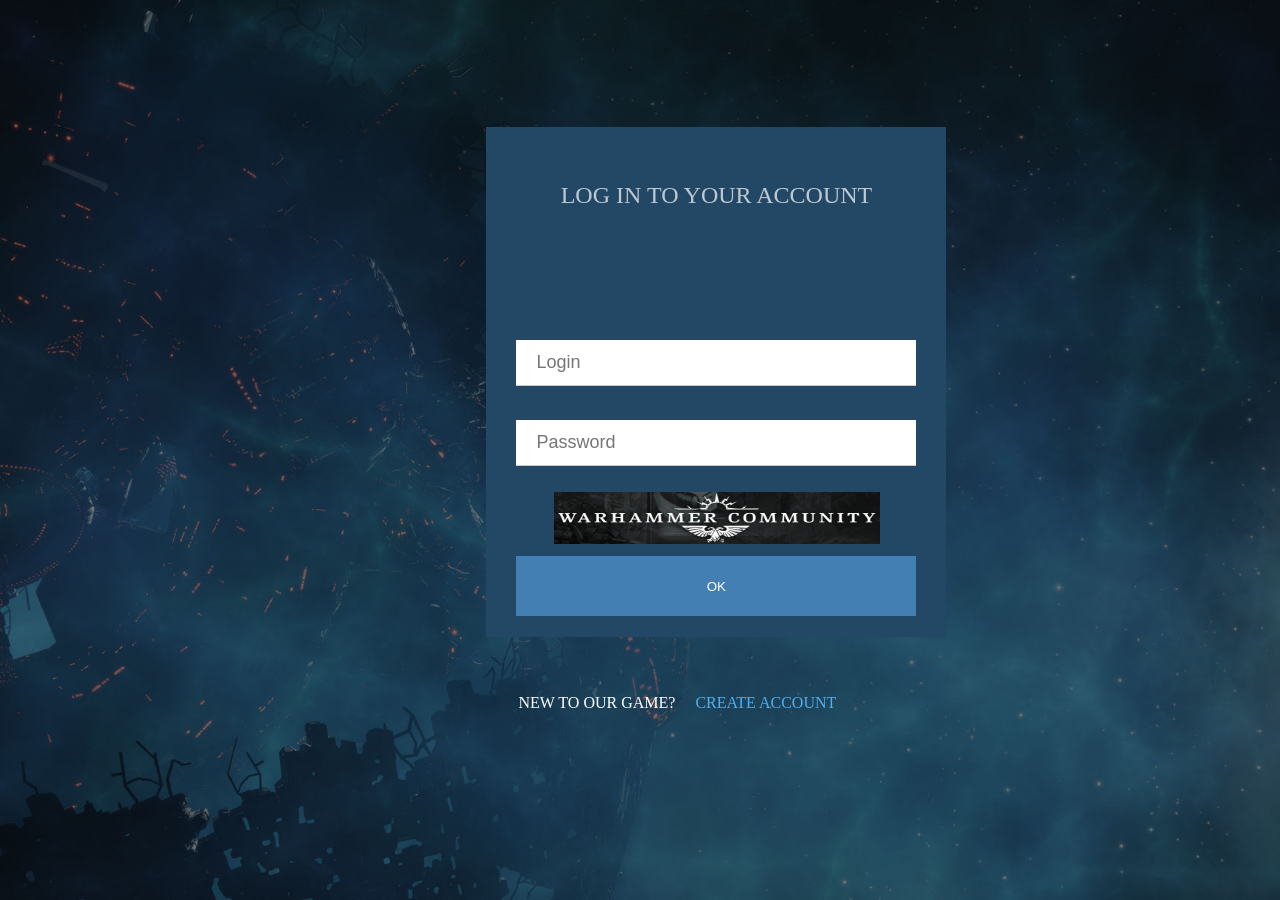
<file: index.html>
<!DOCTYPE html>
<html lang="en">
<head>
	<meta charser="UTF-8">
	<title>Space Warriors</title>
	<link rel="stylesheet" type="text/css" href="chat/css/index.css" title="stylesheet">
</head>
<body>
<div id="form">
	<div id="motto">LOG IN TO YOUR ACCOUNT</div>
	<div id="fields">
<form action="chat/php/login.php" method="POST">
	<span id="f_login"><input type="text" placeholder="Login" name="login" value="" /></span>
	<br />
	<span id="f_passwd"><input type="password" placeholder="Password" name="passwd" value="" /></span>
	<br />
	<div id="poloska"><img src="./chat/resources/poloska.png" width="326" height="52" class="clans"></div>
	<input id="subm" type="submit" name="submit" value="OK" />
</form>
<div id="callofgame">NEW TO OUR GAME?&nbsp;&nbsp;&nbsp;&nbsp;&nbsp;<a href="chat/html/create.html">CREATE ACCOUNT</a></div>
</div>
</div>
</body>
</html>
</file>
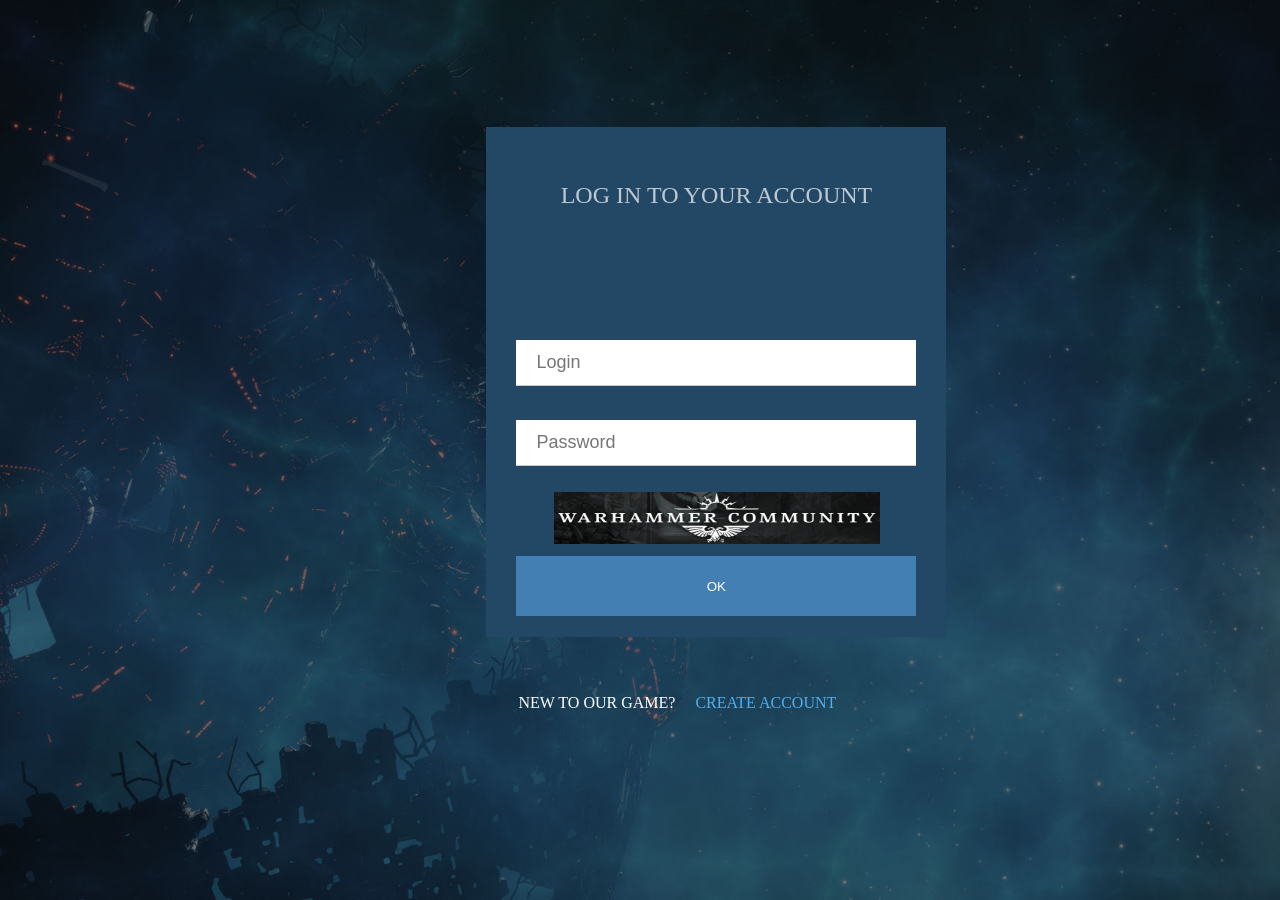
<file: chat/index.html>
<!DOCTYPE html>
<html lang="en">
<head>
	<meta charser="UTF-8">
	<title>Space Warriors</title>
	<link rel="stylesheet" type="text/css" href="./index.css" title="stylesheet">
</head>
<body>
<div id="form">
	<div id="motto">LOG IN TO YOUR ACCOUNT</div>
	<div id="fields">





<form action="login.php" method="POST">
	<span id="f_login"><input type="text" placeholder="Login" name="login" value="" /></span>
	<br />
	<span id="f_passwd"><input type="password" placeholder="Password" name="passwd" value="" /></span>
	<br />
	<div id="poloska"><img src="resources/poloska.png" width="326" height="52" class="clans"></div>

	<input id="subm" type="submit" name="submit" value="OK" />
</form>
<div id="callofgame">NEW TO OUR GAME?&nbsp;&nbsp;&nbsp;&nbsp;&nbsp;<a href="create.html">CREATE ACCOUNT</a></div>
</div>

<!-- <p>&nbsp;&nbsp;&nbsp;<a href="modif.html">change a password of an account</a></p> -->
</div>
</body>
</html>


<!-- v chate comment esli piwy ya -->
</file>
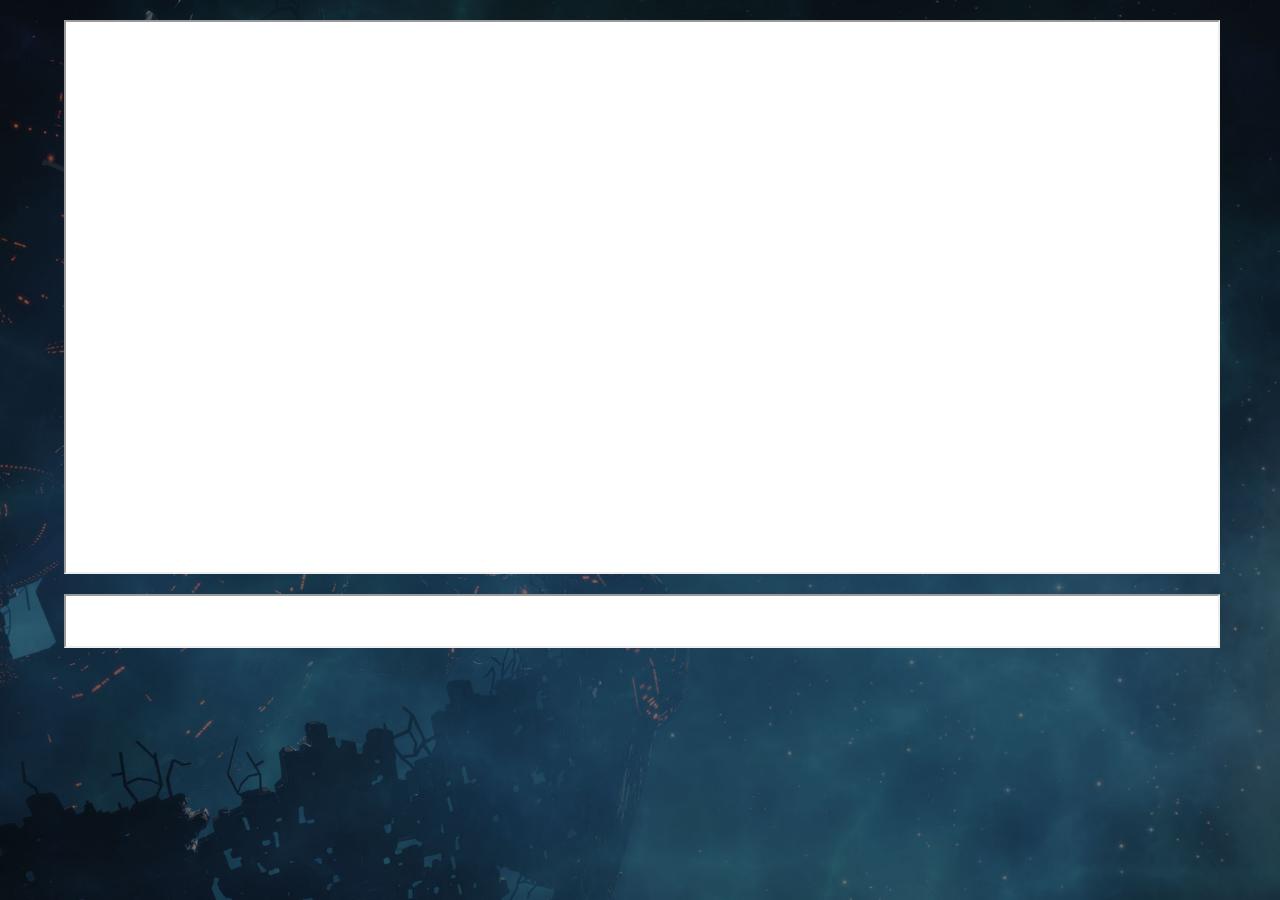
<file: chat/chat_nail.html>
<!DOCTYPE html>
<html>
<head>
	<title>Space Warriors</title>
	<style>
body
{
    margin: auto;
    padding: auto;
    background-image: url("resources/background.jpg") ;
    background-position-x: center;
    background-position-y: center;
    background-size: cover;
    background-repeat-x: no-repeat;
    background-repeat-y: no-repeat;
    background-attachment: fixed;
    background-origin: initial;
    background-clip: initial;
}
iframe 
{
    background-color: white;
    /*border: 5px solid;*/
    margin: 20px 5% 0 5%;
    /*color: transparent;*/
/*    opacity: 0.4;*/
}
	</style>
</head>
<body>

<iframe name="chat" width="90%" height="550px" src="chat.php" align="center"></iframe>
<iframe id="input_field" name="speak" width="90%" height="50px" src="speak.php" align="center"></iframe>

</body>
</html>
</file>
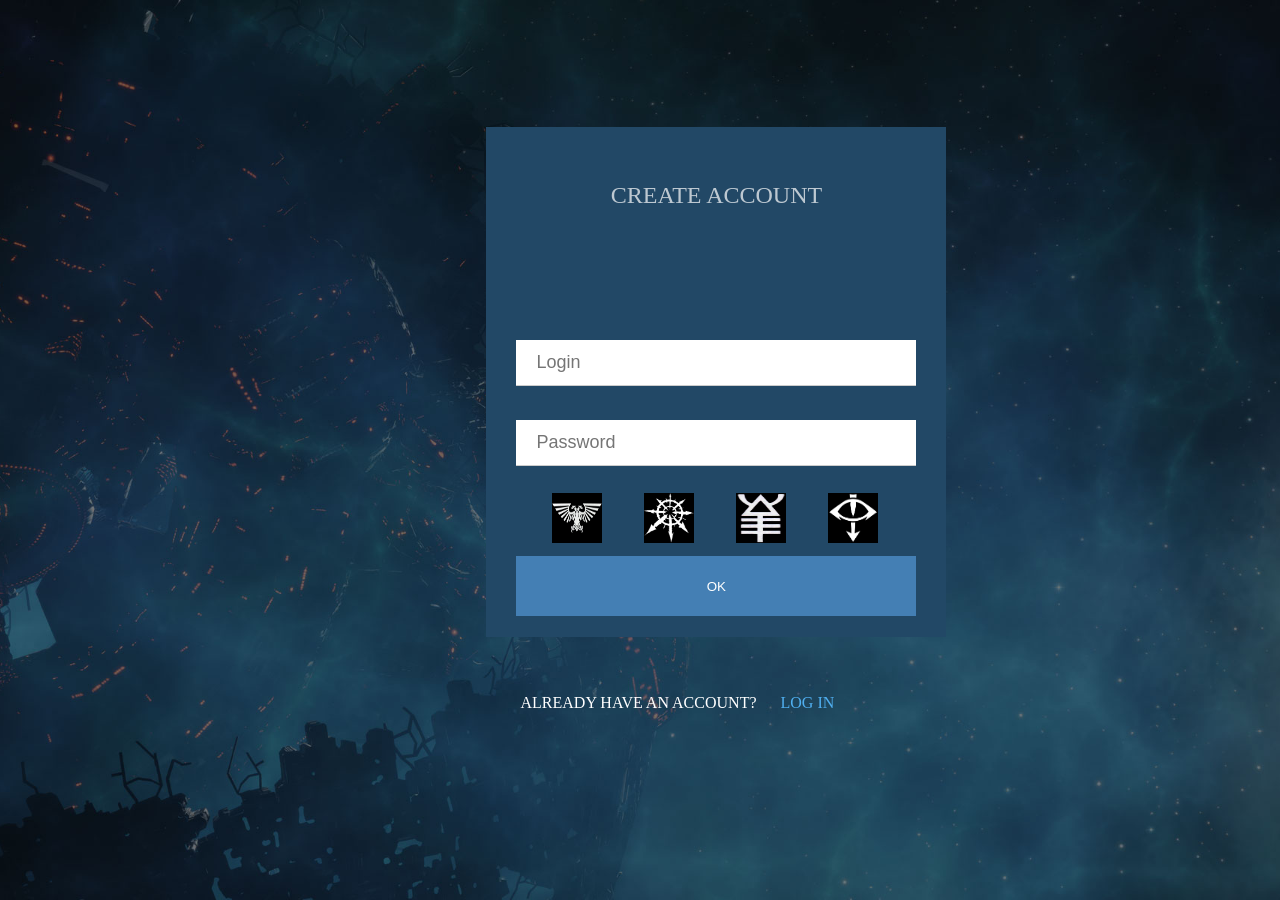
<file: chat/create.html>
<!DOCTYPE html>
<html>
<head>
	<meta charser="UTF-8">
	<title>Space Warriors</title>
	<link rel="stylesheet" type="text/css" href="./index.css" title="stylesheet">
	<style>

	</style>
</head>
<body>
<div id="form">
	<div id="motto">CREATE ACCOUNT</div>
	<div id="fields">
<form action="create.php" method="POST">
	<span id="f_login"><input type="text" placeholder="Login" name="login" value="" /></span>
	<br />
	<span id="f_passwd"><input type="password" placeholder="Password" name="passwd" value="" /></span>
	<br />


<div id="al_rads">

	<label> <input type="radio" name="clan" value="uw" id="uw-radio" name="clan1" value="">
	<img src="resources/clans/Unification_Wars.png" width="50" height="50"  class="clans"></label>

	<label> <input type="radio" name="clan" value="soc" id="soc-radio" name="clan2" value="">
	<img src="resources/clans/Star_of_Chaos.png" width="50" height="50" class="clans"></label>

	<label> <input type="radio" name="clan" value="ssar" id="ssar-radio" name="clan3" value="">
	<img src="resources/clans/Striking_Scorpions_Aspect_Rune.png" width="50" height="50" class="clans"></label>

	<label> <input type="radio" name="clan" value="hhe" id="hhe-radio" name="clan4" value="">
	<img src="resources/clans/Horus_Heresy.png" width="50" height="50" class="clans"></label>
</div>


	<input id="subm" type="submit" name="submit" value="OK" />
</form>
<div id="callofgame">ALREADY HAVE AN ACCOUNT? &nbsp;&nbsp;&nbsp;&nbsp;&nbsp;<a href="index.html">LOG IN</a></div>

</div>
</div>

</body>
</html>
</file>
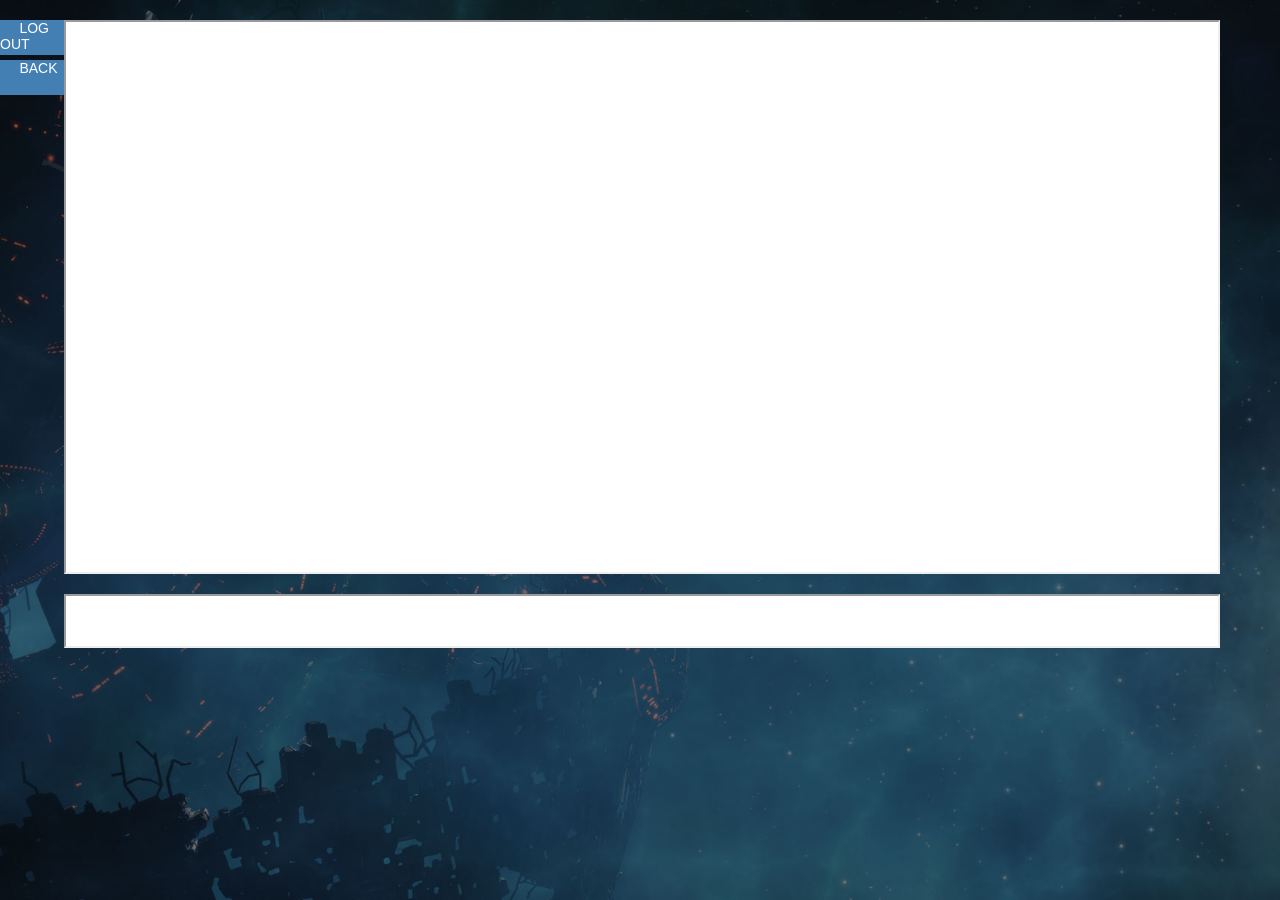
<file: chat/html/chat_nail.html>
<!DOCTYPE html>
<html>
<head>
	<title>Space Warriors</title>
	<style>
body
{
    position: relative;
    margin: auto;
    padding: auto;
    background-image: url("../resources/background.jpg") ;
    background-position-x: center;
    background-position-y: center;
    background-size: cover;
    background-repeat-x: no-repeat;
    background-repeat-y: no-repeat;
    background-attachment: fixed;
    background-origin: initial;
    background-clip: initial;
}
iframe 
{
    background-color: white;
    margin: 20px 5% 0 5%;
}
.logout_sw
{
    margin-top: -628px;
    position: absolute;
    width: 5%;
    height: 35px;
    font: 14px Sans-serif;
    color: white;
    background-color: #447FB4;
}
.logout_sw a
{
    color: white;
    opacity: 0.7;
    text-decoration: none; 
}
.logout_sw a:hover
{
    text-decoration: none;
}
#btc
{
    position: absolute;
    margin-top: -588px;: 
}

	</style>
</head>
<body>

<iframe name="chat" width="90%" height="550px" src="../php/chat.php" align="center"></iframe>
<iframe id="input_field" name="speak" width="90%" height="50px" src="../php/speak.php" align="center"></iframe>

<a href="../../index.html"><div class="logout_sw">&nbsp;&nbsp;&nbsp;&nbsp;&nbsp;LOG OUT</div></a>
<a href="switch.html"><div class="logout_sw" id="btc">&nbsp;&nbsp;&nbsp;&nbsp;&nbsp;BACK</div></a>

</body>
</html>
</file>
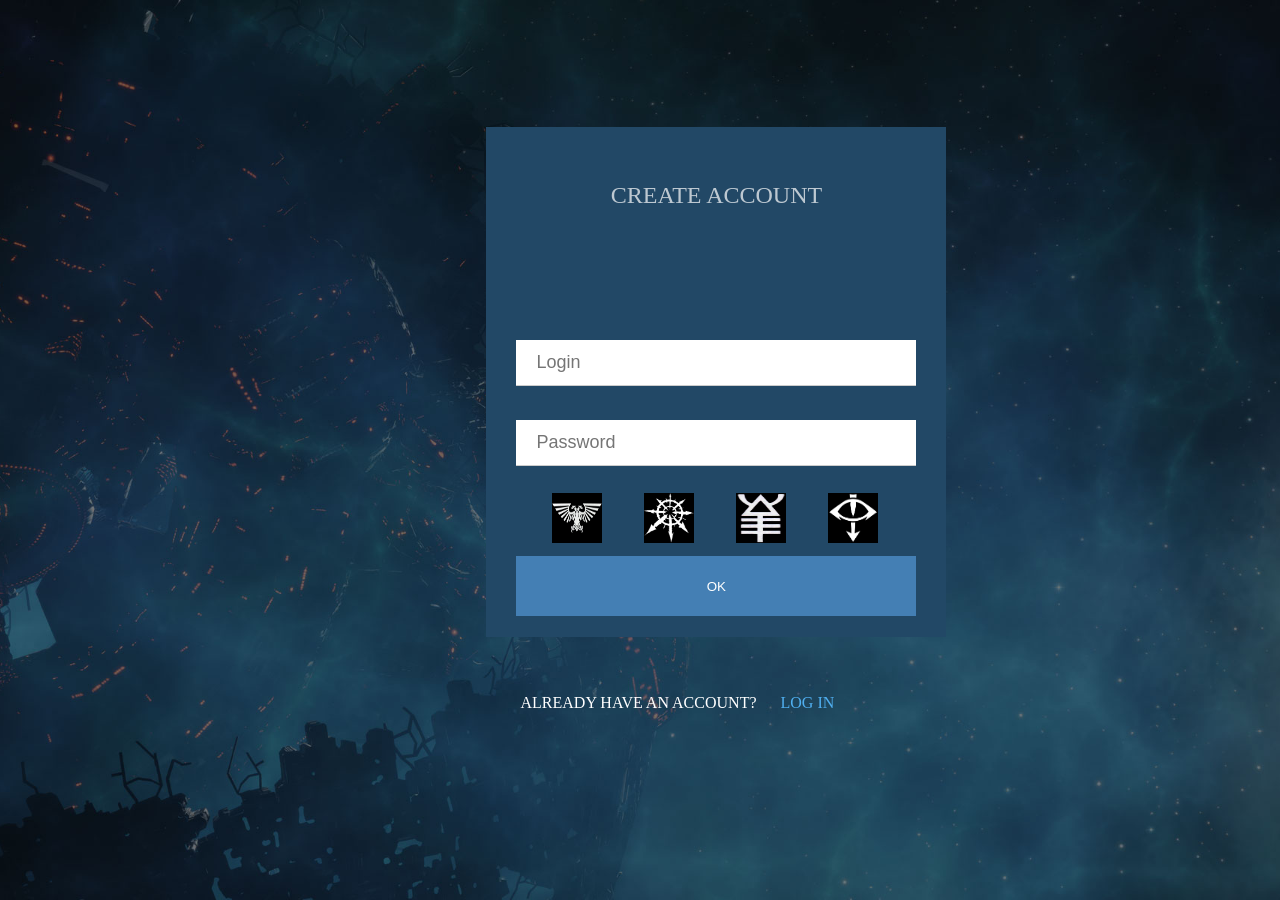
<file: chat/html/create.html>
<!DOCTYPE html>
<html>
<head>
	<meta charser="UTF-8">
	<title>Space Warriors</title>
	<link rel="stylesheet" type="text/css" href="../css/index.css" title="stylesheet">
	<style>

	</style>
</head>
<body>
<div id="form">
	<div id="motto">CREATE ACCOUNT</div>
	<div id="fields">
<form action="../php/create.php" method="POST">
	<span id="f_login"><input type="text" placeholder="Login" name="login" value="" /></span>
	<br />
	<span id="f_passwd"><input type="password" placeholder="Password" name="passwd" value="" /></span>
	<br />


<div id="al_rads">

	<label> <input type="radio" name="clan" value="uw" id="uw-radio" name="clan1" value="">
	<img src="../resources/clans/Unification_Wars.png" width="50" height="50"  class="clans"></label>

	<label> <input type="radio" name="clan" value="soc" id="soc-radio" name="clan2" value="">
	<img src="../resources/clans/Star_of_Chaos.png" width="50" height="50" class="clans"></label>

	<label> <input type="radio" name="clan" value="ssar" id="ssar-radio" name="clan3" value="">
	<img src="../resources/clans/Striking_Scorpions_Aspect_Rune.png" width="50" height="50" class="clans"></label>

	<label> <input type="radio" name="clan" value="hhe" id="hhe-radio" name="clan4" value="">
	<img src="../resources/clans/Horus_Heresy.png" width="50" height="50" class="clans"></label>
</div>


	<input id="subm" type="submit" name="submit" value="OK" />
</form>
<div id="callofgame">ALREADY HAVE AN ACCOUNT? &nbsp;&nbsp;&nbsp;&nbsp;&nbsp;<a href="../../index.html">LOG IN</a></div>

</div>
</div>

</body>
</html>
</file>
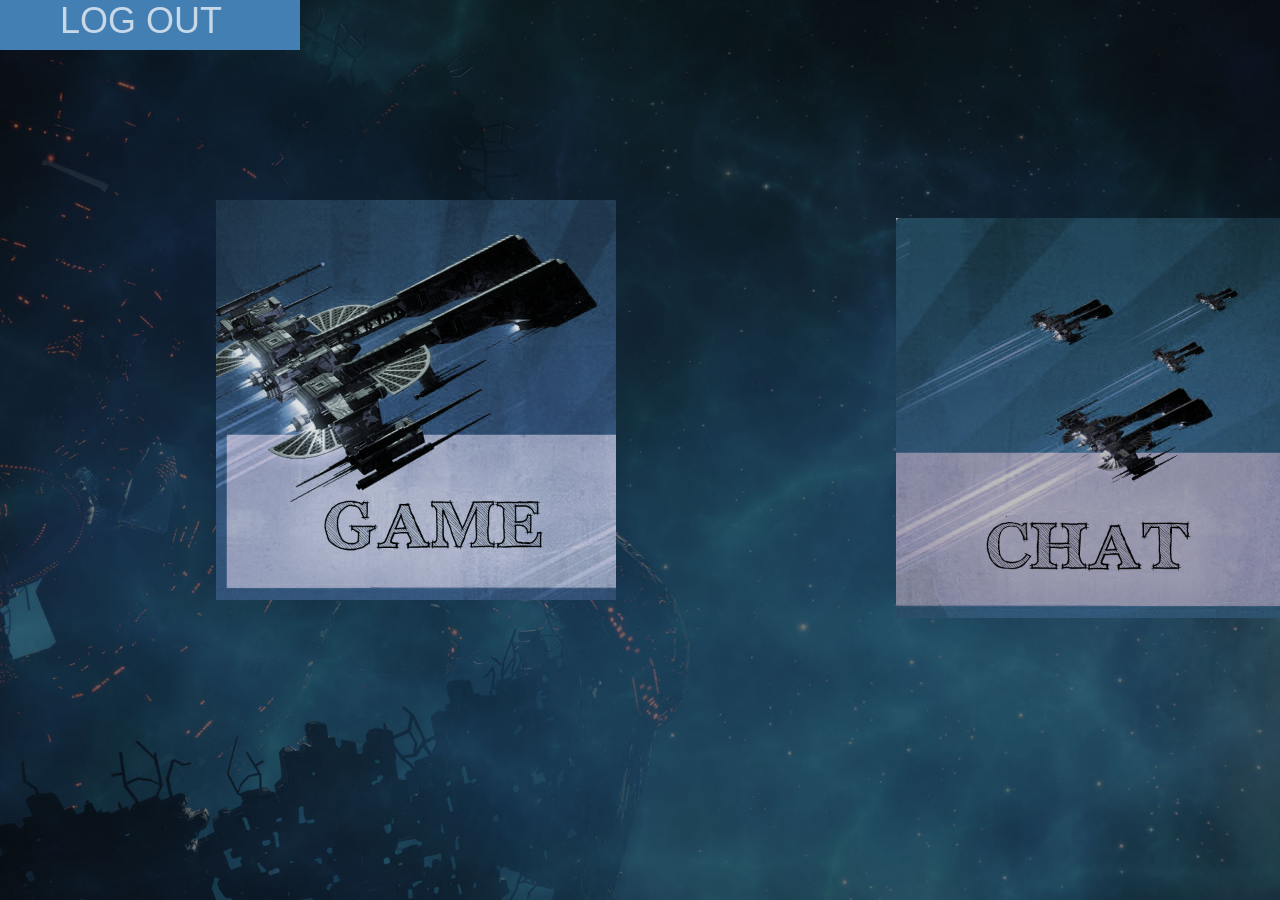
<file: chat/html/switch.html>
<!DOCTYPE html>
<html lang="en">
<head>
	<meta charser="UTF-8">
	<title>Space Warriors</title>
	<link rel="stylesheet" type="text/css" href="../css/index.css" title="stylesheet">
</head>
<body>
<div id="start_sw">&nbsp;&nbsp;&nbsp;&nbsp;&nbsp;
	<a href="../../game/game.php"><img src="../resources/switch/start.png" alt="START" width="400" height="400"></a>
</div>
<div id="chat_sw">&nbsp;&nbsp;&nbsp;&nbsp;&nbsp;
	<a href="chat_nail.html"><img src="../resources/switch/chat.png" alt="CHAT" width="400" height="400"></a>
</div>
<a href="../../index.html"><div id="logout_sw">&nbsp;&nbsp;&nbsp;&nbsp;&nbsp;
	LOG OUT</a>
</div>
</body>
</html>
</file>
<file: chat/css/index.css>
body
{
	margin: 0;
	padding: 0;
	background-image: url("../resources/background.jpg") ;
	background-position-x: center;
    background-position-y: center;
    background-size: cover;
    background-repeat-x: no-repeat;
    background-repeat-y: no-repeat;
    background-attachment: fixed;
    background-origin: initial;
    background-clip: initial;
    background-color: rgb(0, 0, 0);
}
#motto
{
	width:87%;
	position: absolute;
    font: 24px Dosics;
    text-align: center;
    padding-top: 25px;
	height: 75px;
	color: white;
	opacity: 0.7;
}
#form
{
	position: relative;
	background-color: #224866;
	padding: 30px !important;
	margin: 0px auto;
	width: 400px;
	height: 450px;
	margin-left: 38vw;
	margin-top: 127px;
	padding: 5px;
}

#fields
{
	position: absolute;
	margin-top: 175px;
	width: 70%;
}

input[type=submit]
{
	height: 60px;
    background-color: #447FB4;
    border: none;
    color: white;
    padding: 16px 32px;
    text-decoration: none;
    margin: 8px 0px;
    cursor: pointer;
}
input[type=submit]:hover
{
	background-color: #386F9E;
}

input[type=text], input[type=password]
{
    width: 100%;
    padding: 12px 20px;
    margin: 8px 0;
    box-sizing: border-box;
    font: 18px Sans-serif;
    display:block;
    border:none;
    border-bottom:1px solid #ccc ;
}

#callofgame
{
	margin-top: 70px;
	text-align: center;
	color: white;
}

#callofgame a
{
	text-align: center;
	color: #50AFF0;
    text-decoration: none;    
}

#callofgame a:hover
{
	color: #437CB4;
    text-decoration: none;
}

label > input
{
  visibility: hidden;
  position: absolute;
}

label > input + img
{
  cursor:pointer;
  border:1px solid transparent;
}

label > input:checked + img
{
  border:1px solid white;
}

#start_sw
{

	margin-left: 15%;
	position: absolute;
	margin-top: 200px;
}

#chat_sw
{
	margin-left: 70%;
	position: absolute;
	margin-top: 200px;
}

#logout_sw
{
	position: absolute;
	width: 300px;
	height: 50px;
	font: 36px Sans-serif;
	color: white;
	background-color: #447FB4;
}

#logout_sw a
{
	color: white;
	opacity: 0.7;
    text-decoration: none; 
}

#logout_sw a:hover
{
    text-decoration: none;
}

#al_rads label
{
	float: left;
	display: block;
	margin-left: 10%;
}

#al_rads img
{
	margin-left: -10%;
}

form
{
	width: 400px;
}

#subm
{
	width: 100%;
}

#poloska
{
	margin-left: 9.3%;
}
</file>
<file: chat/index.css>
body
{
	margin: 0;
	padding: 0;
	background-image: url("resources/background.jpg") ;
	background-position-x: center;
    background-position-y: center;
    background-size: cover;
    background-repeat-x: no-repeat;
    background-repeat-y: no-repeat;
    background-attachment: fixed;
    background-origin: initial;
    background-clip: initial;
    background-color: rgb(0, 0, 0);
}
#motto
{
	/*margin-left: 50px;*/
	width:87%;
	position: absolute;
    font: 24px Dosics;
    text-align: center;
    padding-top: 25px;
	height: 75px;
	/*border: 1px solid;*/
	color: white;
	opacity: 0.7;
}
#form
{
	position: relative;
	background-color: #224866;
	/*background-color: grey;*/
	padding: 30px !important;
	margin: 0px auto;
	width: 400px;
	height: 450px;
	/*border: 1px solid;*/
	/*border-radius: 1px;*/
	margin-left: 38vw; /* change */
	margin-top: 127px;  /* change */
	padding: 5px;
}

#fields
{
	position: absolute;
	/*border: 1px solid;*/
	margin-top: 175px;
	width: 70%;


}

input[type=submit]
{
	height: 60px;
    background-color: #447FB4;
    border: none;
    color: white;
    padding: 16px 32px;
    text-decoration: none;
    margin: 8px 0px;
    cursor: pointer;
}
input[type=submit]:hover
{

	background-color: #386F9E;
	/*font: 22px Sans-serif;*/
}

input[type=text], input[type=password]
{
    width: 100%;
    padding: 12px 20px;
    margin: 8px 0;
    box-sizing: border-box;
    font: 18px Sans-serif;
    display:block;
    border:none;
    border-bottom:1px solid #ccc ;
}

#callofgame
{
	margin-top: 70px;
	text-align: center;
	/*position: absolute;*/
	color: white;
	
}

#callofgame a
{
	text-align: center;
	color: #50AFF0;
    text-decoration: none;    
}

#callofgame a:hover , #logout_sw a:hover
{
	color: #437CB4;
    text-decoration: none;
}

label > input
{ /* HIDE RADIO */
  visibility: hidden; /* Makes input not-clickable */
  position: absolute; /* Remove input from document flow */
}
label > input + img
{ /* IMAGE STYLES */
  cursor:pointer;
  border:1px solid transparent;
}
label > input:checked + img
{ /* (RADIO CHECKED) IMAGE STYLES */
  border:1px solid white;
}

#start_sw
{

	margin-left: 15%;
	position: absolute;
	margin-top: 200px;
}

#chat_sw
{
	margin-left: 70%;
	position: absolute;
		margin-top: 200px;
}

#logout_sw
{
	position: absolute;
	width: 300px;
	height: 50px;
	font: 36px Sans-serif;
	color: white;
	
	background-color: #447FB4;
}

#logout_sw a
{
	color: white;
	opacity: 0.7;
    text-decoration: none; 
}

#al_rads label
{
	float: left;
	display: block;
	
	margin-left: 10%;
}

#al_rads img
{
	margin-left: -10%;
}
form
{
	width: 400px;

}

#subm
{
	/*position: absolute;*/

	width: 100%;
}

#poloska
{
	margin-left: 9.3%;
}
</file>
